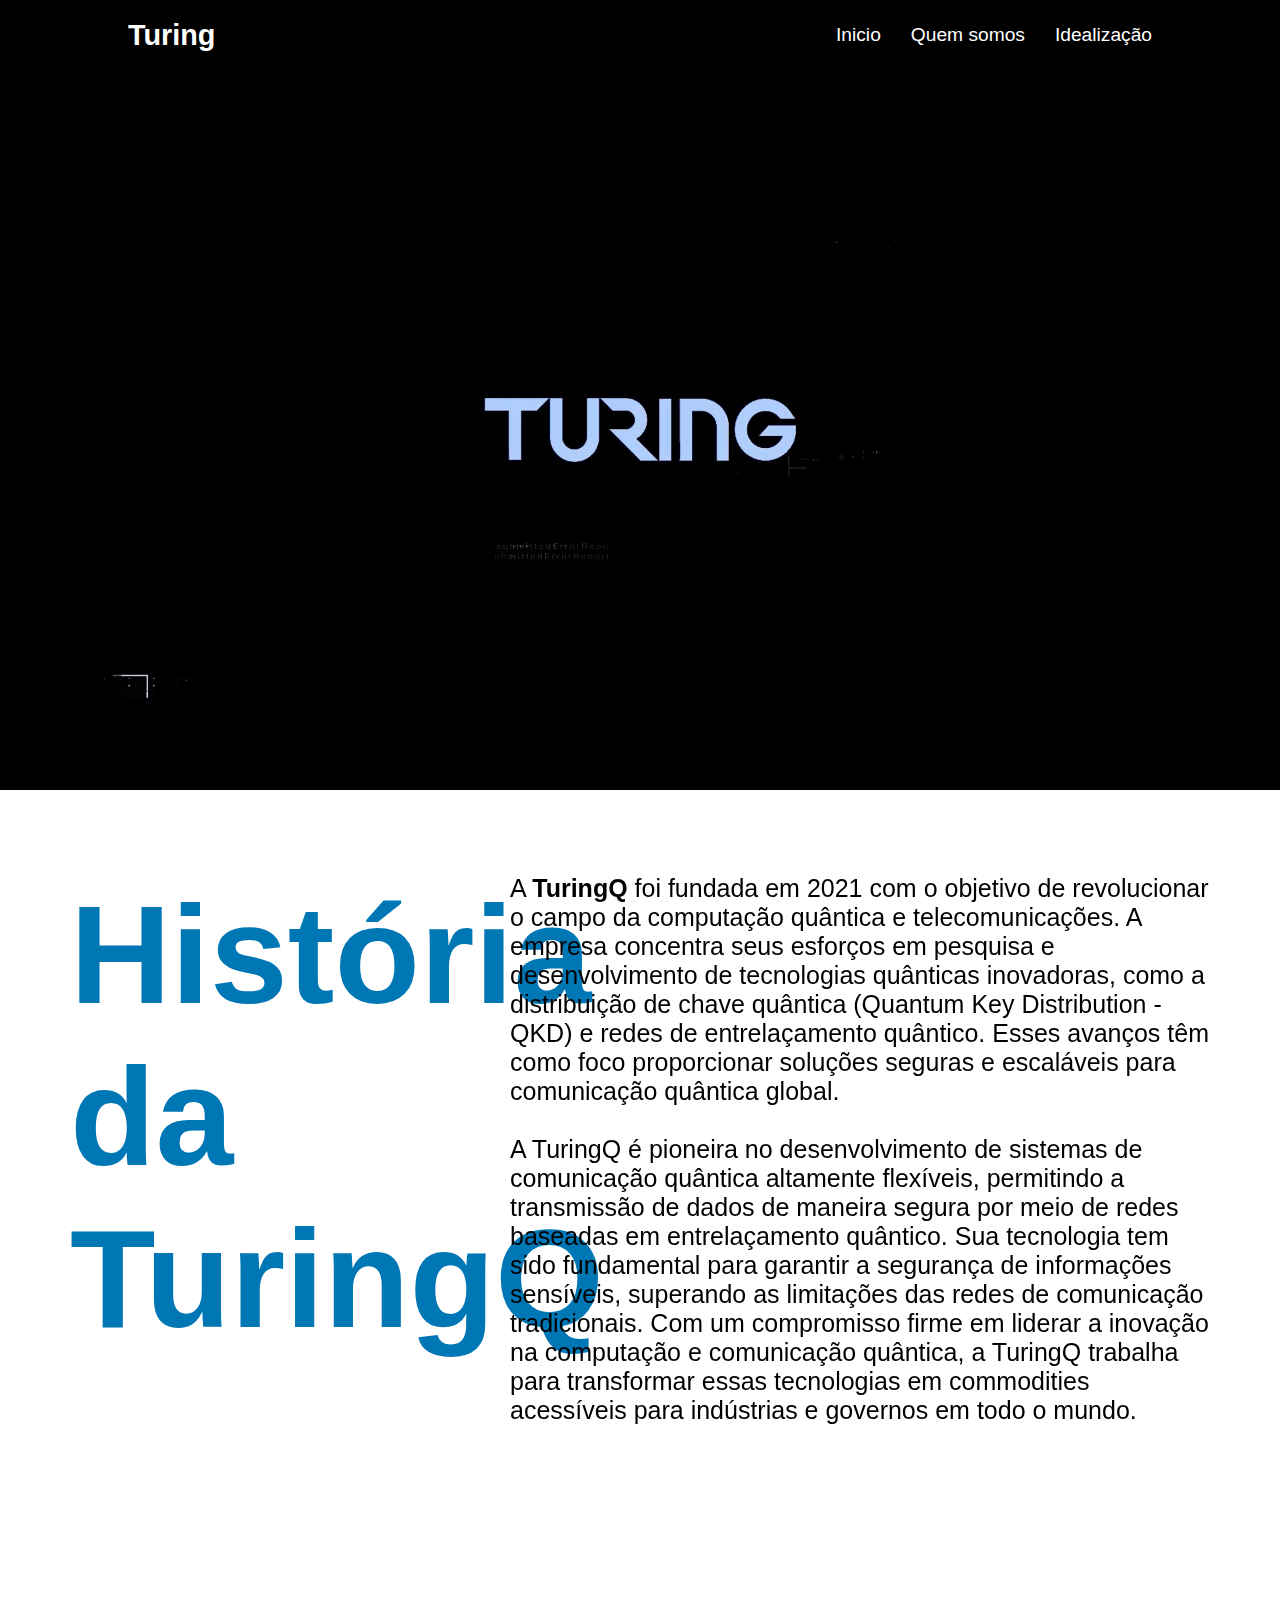
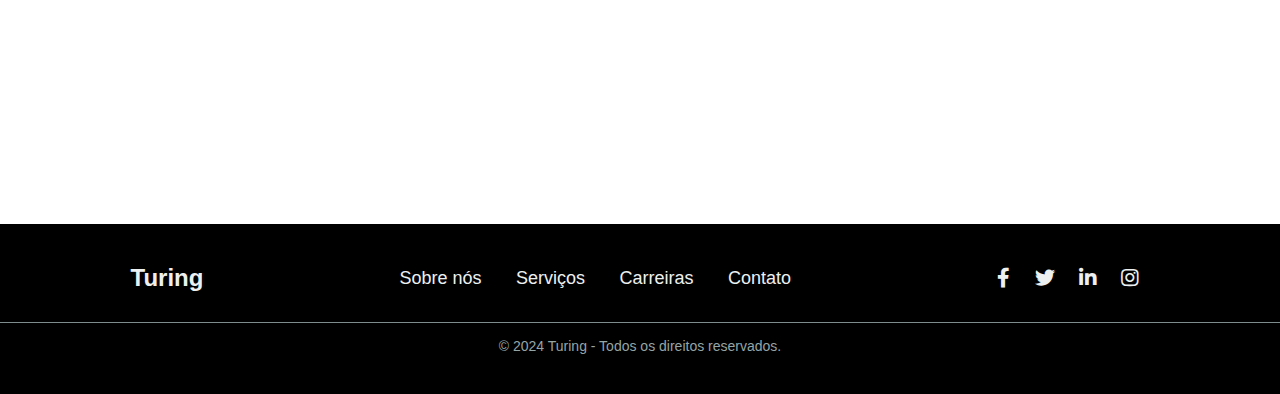
<file: index.html>
<!DOCTYPE html>
<html lang="pt-br">

<head>
  <meta charset="UTF-8">
  <meta http-equiv="X-UA-Compatible" content="IE=edge">
  <meta name="viewport" content="width=device-width, initial-scale=1.0">
  <link rel="stylesheet" href="style.css">
  <link rel="stylesheet" href="https://cdnjs.cloudflare.com/ajax/libs/font-awesome/5.15.4/css/all.min.css">
  <title>Turing</title>

</head>

<body>
  <div class="container">
    <div class="navbar">
      <h2>Turing</h2>
      <nav>
        <ul>
          <li><a href="index.html">Inicio</a></li>
          <li><a href="quemsomos.html">Quem somos</a></li>
          <li><a href="idealizacao.html">Idealização</a></li>
        </ul>
      </nav>
    </div>

  </div>
  <main>
    <video src="./img/Turing_logo.mp4" class="video-main" autoplay muted loop></video>

  </main>


  <section class="index-section">
    <div class="titulo-index hidden">
      <h1>História da TuringQ</h1>
    </div>
    <div class="p-index hidden">
      <p>
        A <a href="https://www.turingquantum.com" target="_blank">TuringQ</a> foi fundada em 2021 com o objetivo de revolucionar o campo da computação quântica e telecomunicações.
        A empresa concentra seus esforços em pesquisa e desenvolvimento de tecnologias quânticas inovadoras, como a
        distribuição de chave quântica (Quantum Key Distribution - QKD) e redes de entrelaçamento quântico. Esses
        avanços têm como foco proporcionar soluções seguras e escaláveis para comunicação quântica global.
        <br>
        <br>
        A TuringQ é pioneira no desenvolvimento de sistemas de comunicação quântica altamente flexíveis, permitindo a
        transmissão de dados de maneira segura por meio de redes baseadas em entrelaçamento quântico. Sua tecnologia tem
        sido fundamental para garantir a segurança de informações sensíveis, superando as limitações das redes de
        comunicação tradicionais. Com um compromisso firme em liderar a inovação na computação e comunicação quântica, a
        TuringQ trabalha para transformar essas tecnologias em commodities acessíveis para indústrias e governos em todo
        o mundo.


      </p>
    </div>


  </section>

  <footer class="footer">
    <div class="footer-content">
      <div class="footer-logo">
        <h2>Turing</h2>
      </div>
      <div class="footer-links">
        <a href="quemsomos.html">Sobre nós</a>
        <a href="idealizacao.html">Serviços</a>
        <a href="https://www.turing.com/pt/jobs">Carreiras</a>
        <a href="https://www.turing.com/contact-us">Contato</a>
      </div>
      <div class="footer-socials">
        <a href="https://www.facebook.com/turingcom/?locale=pt_BR"><i class="fab fa-facebook-f"></i></a>
        <a href=""><i class="fab fa-twitter"></i></a>
        <a href="https://www.linkedin.com/company/turingcom/?originalSubdomain=br"><i
            class="fab fa-linkedin-in"></i></a>
        <a href="https://www.instagram.com/turingcom/"><i class="fab fa-instagram"></i></a>
      </div>
    </div>
    <div class="footer-bottom">
      <p>&copy; 2024 Turing - Todos os direitos reservados.</p>
    </div>
  </footer>

</body>
<script src="script.js"></script>

</html>
</file>
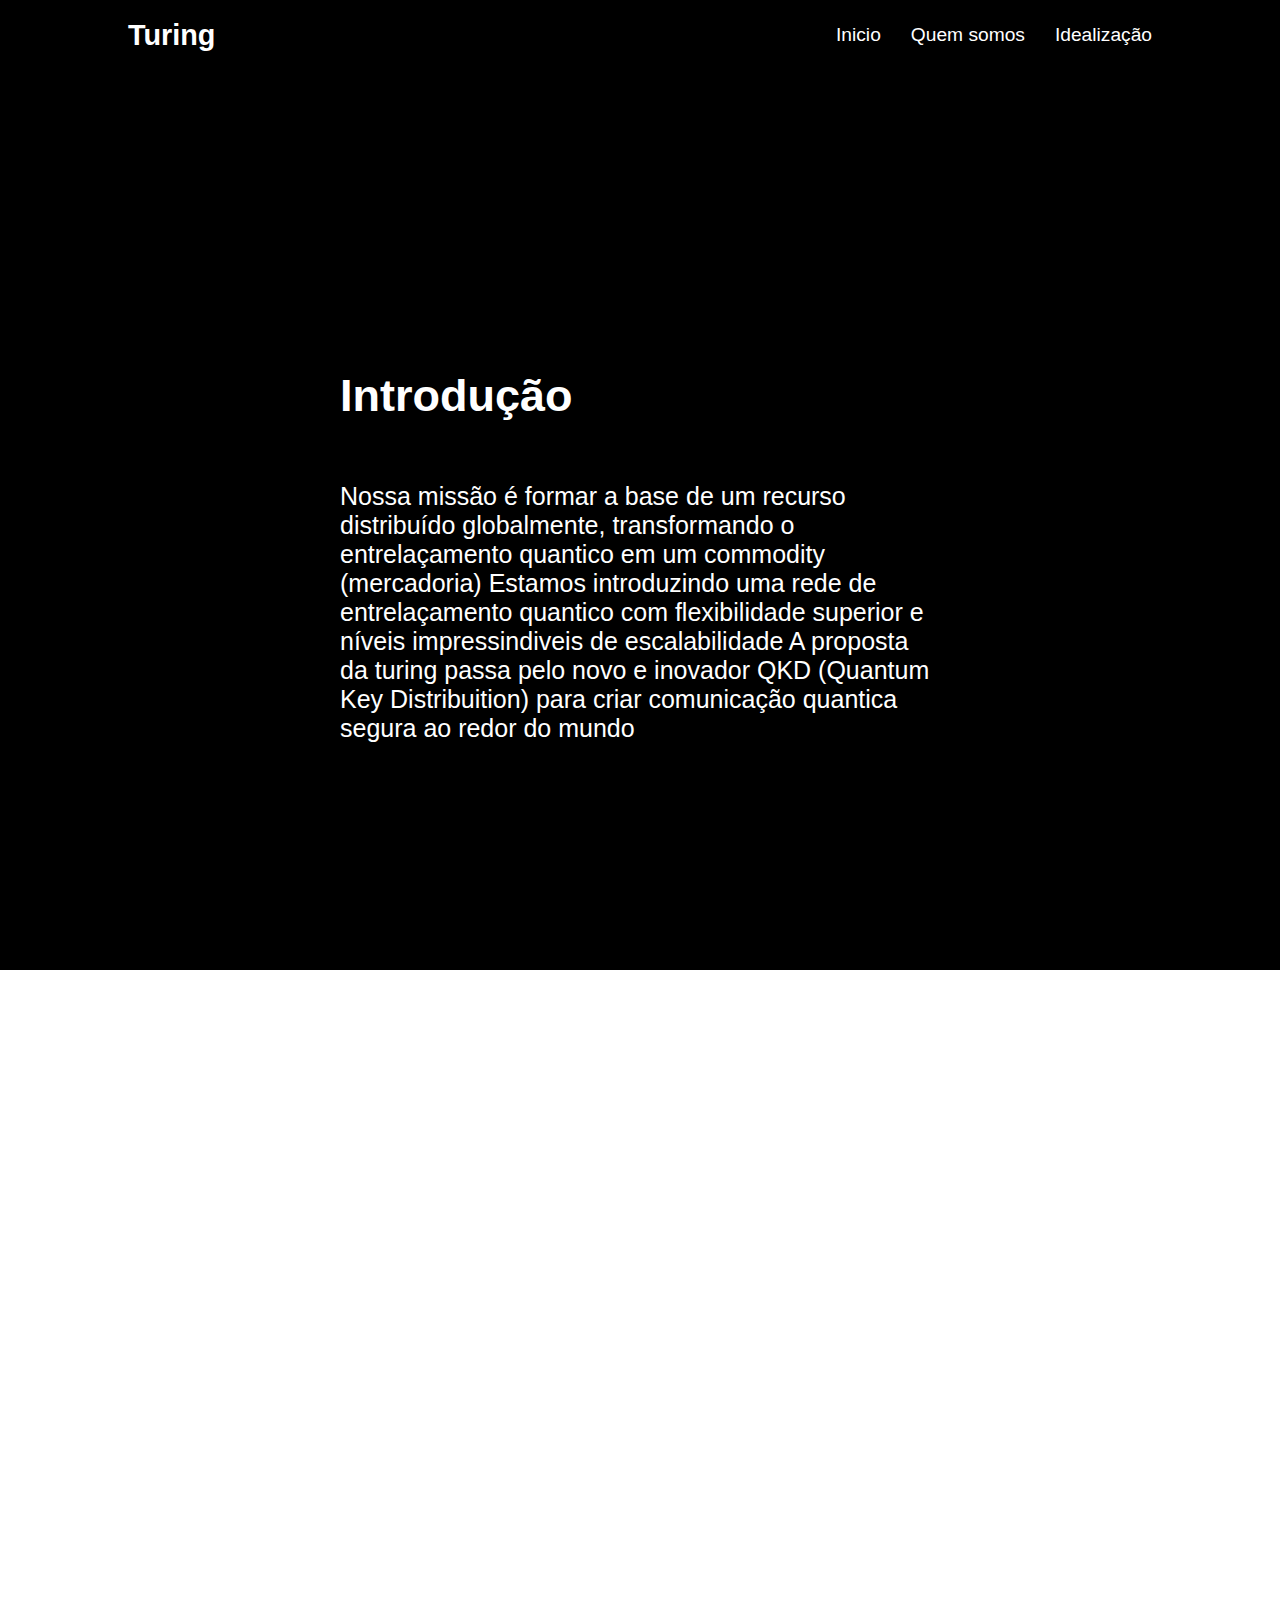
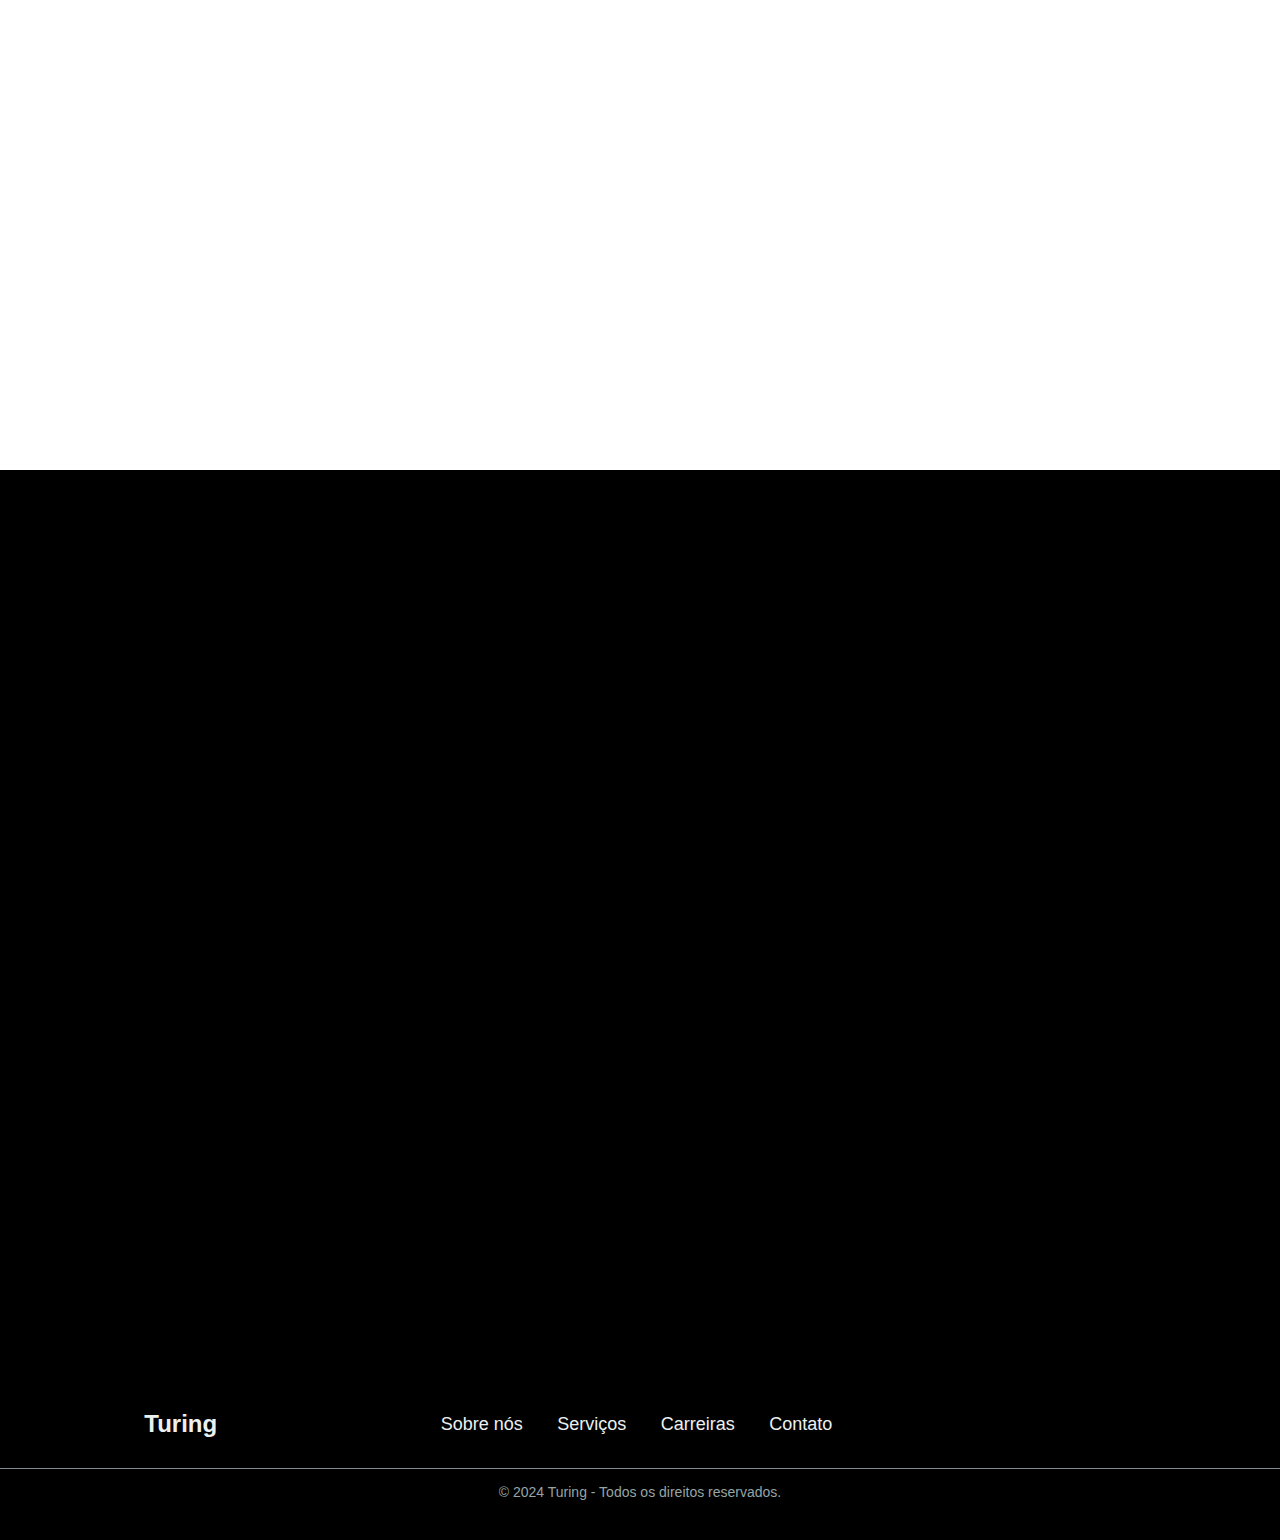
<file: idealizacao.html>
<!DOCTYPE html>
<html lang="pt-br">

<head>
    <meta charset="UTF-8">
    <meta http-equiv="X-UA-Compatible" content="IE=edge">
    <meta name="viewport" content="width=device-width, initial-scale=1.0">
    <link rel="stylesheet" href="style.css">
    <title>Turing</title>

</head>

<body>
    <div class="container">
        <div class="navbar">
            <h2>Turing</h2>
            <nav>
                <ul>
                    <li><a href="index.html">Inicio</a></li>
                    <li><a href="quemsomos.html">Quem somos</a></li>
                    <li class="dropdown">
                        <a href="idealizacao.html" class="dropbtn">Idealização</a>
                        <div class="dropdown-content">
                            <a href="#item1">Introdução</a>
                            <a href="#item2">Missão</a>
                            <a href="#item3">Funcionamento</a>
                        </div>
                    </li>
                </ul>
            </nav>
        </div>
    </div>

    </div>
    <section class="idea-1">
        <div class="titulo-i1" id="item1">
            <h1>Introdução</h1>
            <p>
                Nossa missão é formar a base de um recurso distribuído globalmente, transformando o entrelaçamento
                quantico em um commodity (mercadoria)
                Estamos introduzindo uma rede de entrelaçamento quantico com flexibilidade superior e níveis
                impressindiveis de escalabilidade

                A proposta da turing passa pelo novo e inovador QKD (Quantum Key Distribuition) para criar comunicação
                quantica segura ao redor do mundo
            </p>
        </div>



    </section>




    <section class="idea-2 hidden">
        <div class="titulo-i2" id="item2">
            <h1>Nossa missão é superar limites com tecnologia quântica e nova comunicação.</h1>
            <p>
                Em 2014, quando olhamos para as tecnologias disponíveis no mercado de comunicações quânticas seguras,
                como satélites quânticos ou repetidores quânticos de fibra óptica, vimos que essas tecnologias são
                limitadas em lidar com novos problemas ou protocolos de comunicação de banda-larga alta.
                <br>
                <br>
                Por exemplo, o arquivo original gerado pela operação Event Horizon Telescope
                (<a href="https://eventhorizontelescope.org" target="_blank">Event Horizon Telescope</a>)
                era grande demais para ser baixado ou transferido utilizando a internet ou qualquer meio de comunicação
                comumente utilizado hoje em dia e precisou ser movido fisicamente, com seus HD's levados de um centro de
                dados a outro para observação científica antes que pudéssemos obter "A primeira foto de um buraco negro"
                referente a Sagittarius A.
                <br>
                <br>
                Esse tipo de tecnologia ainda precisa enfrentar alguns desafios como a mobilidade de informação. Nós
                vimos a necessidade de uma nova tecnologia que pudesse dar conta da demanda de banda-larga em um mundo
                pós-computação quântica, por isso fundamos a
                <a href="https://www.turingquantum.com" target="_blank">Turing</a>.
            </p>

        </div>
    </section>

    <section class="idea-1 ">
        <div class="titulo-i1 hidden" id="item3">
            <h1>Como funciona?</h1>
            <p>Os QuBE's são inicialmente conectados para serem carregados, como baterias. Isso cria conexõs de
                emaranhamento quântico entre as memórias das unidades em diferentes QuBE's, formando a base para uma
                rede de emaranhamento quântico sem limite de distancia.</p>
            <img src="img/caixaia.jpeg" alt="" class="img-titu1">
        </div>
    </section>

   

   

    <footer class="footer">
        <div class="footer-content">
            <div class="footer-logo">
                <h2>Turing</h2>
            </div>
            <div class="footer-links">
                <a href="quemsomos.html">Sobre nós</a>
                <a href="idealizacao.html">Serviços</a>
                <a href="https://www.turing.com/pt/jobs">Carreiras</a>
                <a href="https://www.turing.com/contact-us">Contato</a>
            </div>
            <div class="footer-socials">
                <a href="https://www.facebook.com/turingcom/?locale=pt_BR"><i class="fab fa-facebook-f"></i></a>
                <a href=""><i class="fab fa-twitter"></i></a>
                <a href="https://www.linkedin.com/company/turingcom/?originalSubdomain=br"><i
                        class="fab fa-linkedin-in"></i></a>
                <a href="https://www.instagram.com/turingcom/"><i class="fab fa-instagram"></i></a>
            </div>
        </div>
        <div class="footer-bottom">
            <p>&copy; 2024 Turing - Todos os direitos reservados.</p>
        </div>
    </footer>







</body>
<script src="script.js"></script>

</html>
</file>
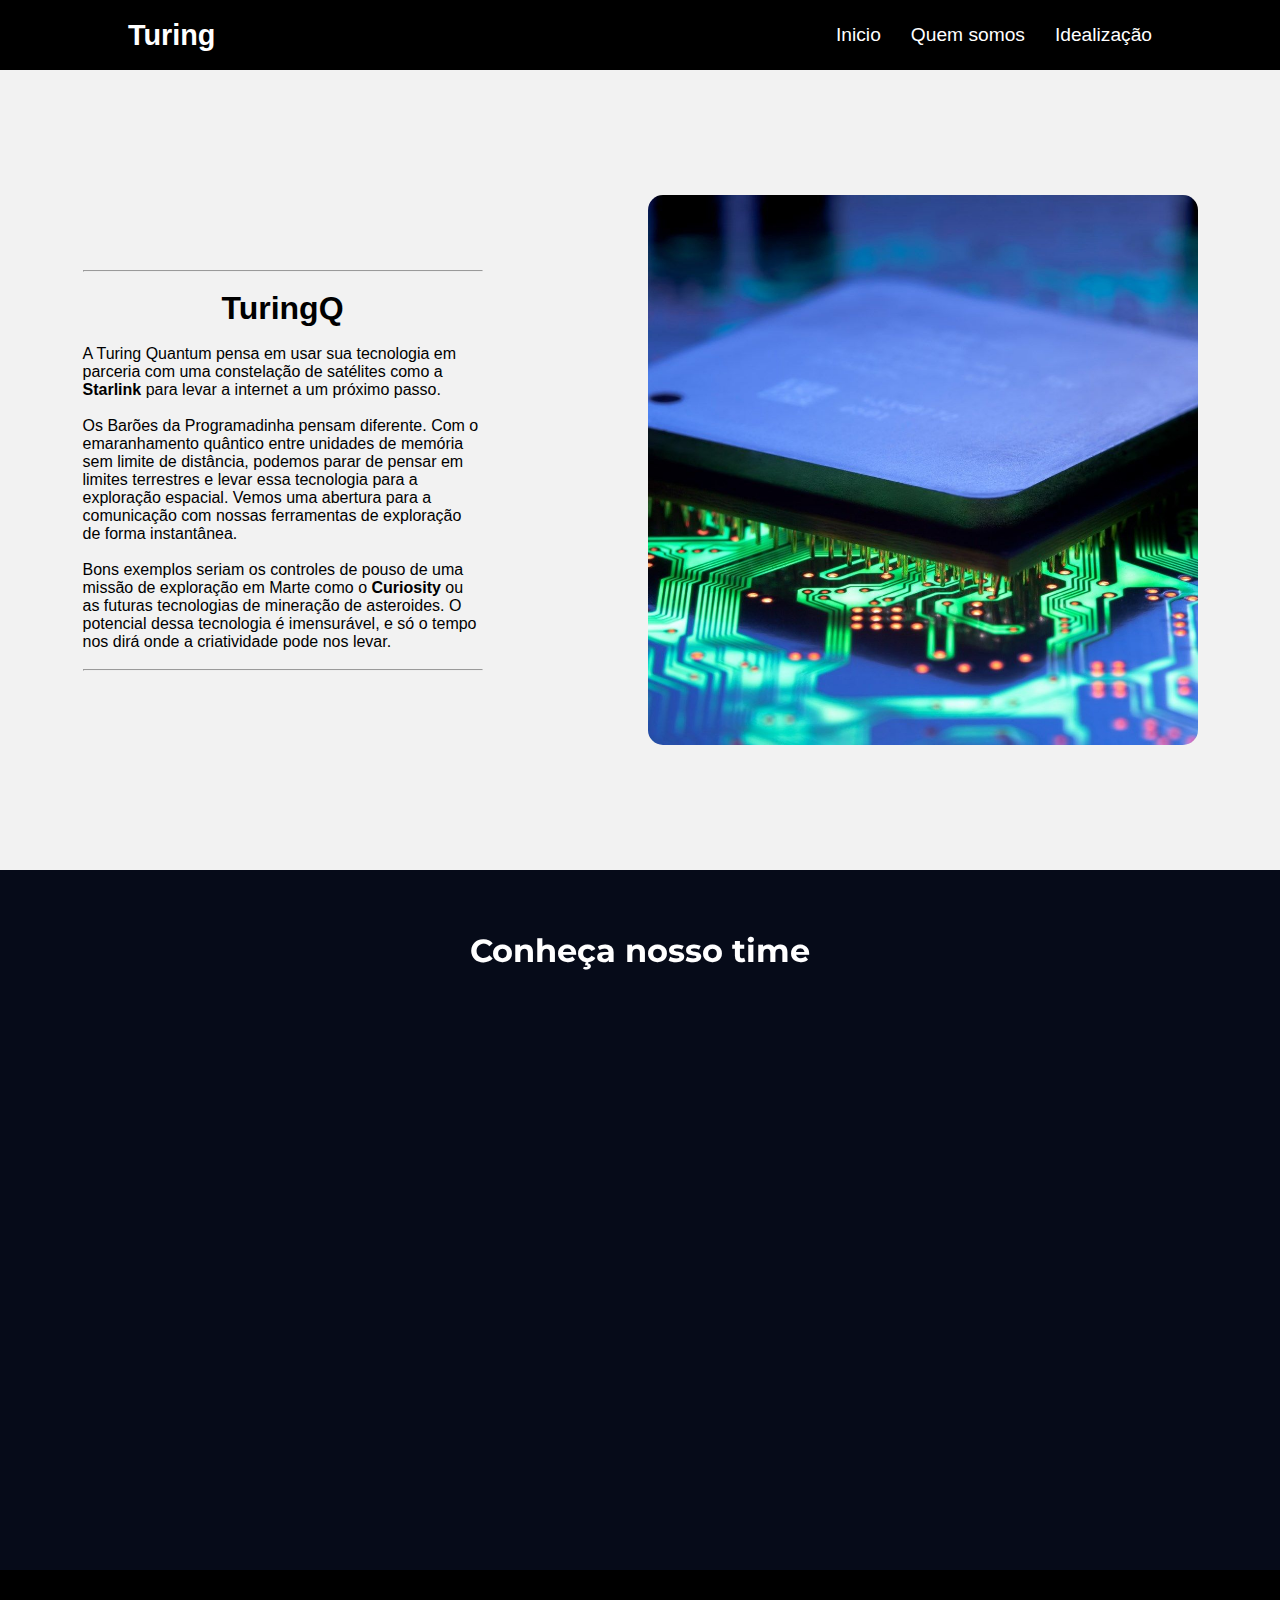
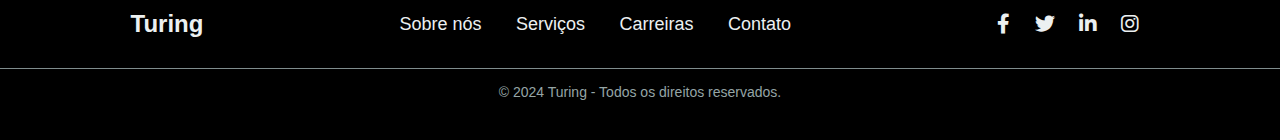
<file: quemsomos.html>
<!DOCTYPE html>
<html lang="pt-br">

<head>
    <meta charset="UTF-8">
    <meta http-equiv="X-UA-Compatible" content="IE=edge">
    <meta name="viewport" content="width=device-width, initial-scale=1.0">
    <link rel="stylesheet" href="style.css">
    <link rel="stylesheet" href="https://cdnjs.cloudflare.com/ajax/libs/font-awesome/6.0.0-beta3/css/all.min.css">
    <link href="https://fonts.googleapis.com/css2?family=Montserrat:wght@700&display=swap" rel="stylesheet">


    <title>Turing</title>
</head>

<body>
    <div class="container">
        <div class="navbar">
            <h2>Turing</h2>
            <nav>
                <ul>
                    <li><a href="index.html">Inicio</a></li>
                    <li><a href="quemsomos.html">Quem somos</a></li>
                    <li><a href="idealizacao.html">Idealização</a></li>
                </ul>
            </nav>
        </div>
    </div>
    <main class="container-qm">
        <div class="texto-qm">
            <hr>
            <br>
            <h1>TuringQ</h1>
            <br>
            <p>
                A Turing Quantum pensa em usar sua tecnologia em parceria com uma constelação de satélites como a
                <a href="https://www.starlink.com/br/residential?referral=RC-481067-34312-6&utm_source=google&utm_medium=paid&utm_campaign=sls_br_src_ggl_brd_stk-pe&utm_content=sls_br_src_ggl_brd_stk-pe_res_gsa_v4s_txt_pt-br_br58off&utm_term=starlink&utm_id=&gad_source=1&gclid=Cj0KCQjwr9m3BhDHARIsANut04bxRgPfyFxFPHHeIdsXE3pBl5wTI-nYtLxgt_utJGieom3rSY1ZOA4aAu4FEALw_wcB"
                    target="_blank">
                    Starlink
                </a> para levar a internet a um próximo passo.

            </p>
            <br>

            <p>
                Os Barões da Programadinha pensam diferente. Com o emaranhamento quântico entre unidades de memória sem
                limite de distância, podemos parar de pensar em limites terrestres e levar essa tecnologia para a
                exploração espacial. Vemos uma abertura para a comunicação com nossas ferramentas de exploração de forma
                instantânea.
            </p> <br>


            <p>
                Bons exemplos seriam os controles de pouso de uma missão de exploração em Marte como o
                <a href="https://eyes.nasa.gov/curiosity/" target="_blank">
                    Curiosity
                </a> ou as futuras tecnologias de mineração de asteroides. O potencial dessa tecnologia é imensurável, e
                só o tempo nos dirá onde a criatividade pode nos levar.
            </p> <br>

            <hr>

        </div>
        <div class="img-qm"></div>
    </main>

    <div class="background">
        <h1 class="hidden">Conheça nosso time</h1>

        <div class="container-card  ">



            <div class="bloco-1 hidden">
                <img src="img/salomao.jpeg" alt="">
                <div class="titulo-card">
                    <h2>Filipe Salomão</h2>
                </div>
                <div class="text-card">
                    <p>Idealista</p>
                </div>

                <div class="social-buttons">
                    <a href="https://www.instagram.com/lipe_salomao/" target="_blank" class="btn-social instagram">
                        <i class="fab fa-instagram"></i>
                    </a>
                    <a href="https://www.linkedin.com" target="_blank" class="btn-social linkedin">
                        <i class="fab fa-linkedin-in"></i>
                    </a>
                </div>
            </div>

            <div class="bloco-1 hidden">
                <img src="img/let.jpeg" alt="">
                <div class="titulo-card">
                    <h2>Leticia Cabral</h2>
                </div>
                <div class="text-card">
                    <p>Dev Front-end</p>
                </div>

                <div class="social-buttons">
                    <a href="https://www.instagram.com/leticia_cabral1705/" target="_blank"
                        class="btn-social instagram">
                        <i class="fab fa-instagram"></i>
                    </a>
                    <a href="https://www.linkedin.com" target="_blank" class="btn-social linkedin">
                        <i class="fab fa-linkedin-in"></i>
                    </a>
                </div>
            </div>

            <div class="bloco-1 hidden">
                <img src="img/felipao.jpeg" alt="">
                <div class="titulo-card">
                    <h2>Felipe Trindade</h2>
                </div>
                <div class="text-card">
                    <p>Dev Front-end</p>
                </div>

                <div class="social-buttons">
                    <a href="https://www.instagram.com/felltrindade_/" target="_blank" class="btn-social instagram">
                        <i class="fab fa-instagram"></i>
                    </a>
                    <a href="https://www.linkedin.com/in/felipe-trindade-274812222/" target="_blank"
                        class="btn-social linkedin">
                        <i class="fab fa-linkedin-in"></i>
                    </a>
                </div>
            </div>

            <div class="bloco-1 hidden">
                <img src="img/nic.jpeg" alt="">
                <div class="titulo-card">
                    <h2>Nicolas</h2>
                </div>
                <div class="text-card">
                    <p>Designer</p>
                </div>

                <div class="social-buttons">
                    <a href="https://www.instagram.com" target="_blank" class="btn-social instagram">
                        <i class="fab fa-instagram"></i>
                    </a>
                    <a href="https://www.linkedin.com" target="_blank" class="btn-social linkedin">
                        <i class="fab fa-linkedin-in"></i>
                    </a>
                </div>
            </div>

            <div class="bloco-1 hidden">
                <img src="img/hug.jpeg" alt="">
                <div class="titulo-card">
                    <h2>Hugo</h2>
                </div>
                <div class="text-card">
                    <p>Idealista</p>
                </div>

                <div class="social-buttons">
                    <a href="https://www.instagram.com" target="_blank" class="btn-social instagram">
                        <i class="fab fa-instagram"></i>
                    </a>
                    <a href="https://www.linkedin.com" target="_blank" class="btn-social linkedin">
                        <i class="fab fa-linkedin-in"></i>
                    </a>
                </div>
            </div>

        </div>







    </div>
    <footer class="footer">
        <div class="footer-content">
          <div class="footer-logo">
            <h2>Turing</h2>
          </div>
          <div class="footer-links">
            <a href="quemsomos.html">Sobre nós</a>
            <a href="idealizacao.html">Serviços</a>
            <a href="https://www.turing.com/pt/jobs">Carreiras</a>
            <a href="https://www.turing.com/contact-us">Contato</a>
          </div>
          <div class="footer-socials">
            <a href="https://www.facebook.com/turingcom/?locale=pt_BR"><i class="fab fa-facebook-f"></i></a>
            <a href=""><i class="fab fa-twitter"></i></a>
            <a href="https://www.linkedin.com/company/turingcom/?originalSubdomain=br"><i class="fab fa-linkedin-in"></i></a>
            <a href="https://www.instagram.com/turingcom/"><i class="fab fa-instagram"></i></a>
          </div>
        </div>
        <div class="footer-bottom">
          <p>&copy; 2024 Turing - Todos os direitos reservados.</p>
        </div>
      </footer>
</body>
<script src="script.js"></script>

</html>
</file>
<file: style.css>
* {
  margin: 0;
  padding: 0;
  font-family: 'Gill Sans', 'Gill Sans MT', Calibri, 'Trebuchet MS', sans-serif;
}

.hidden {
  opacity: 0;
  filter: blur(15px);
  transition: all 2s;
  transform: translate(-100%);
}

.show {
  opacity: 1;
  filter: blur(0);
  transition: all 2s;
  transform: translateX(0);
}
.container {
  background-color: var(--nav-color);
  font-size: 1.2rem;
  font-family: "Merriweather Sans", sans-serif;
  height: 70px;
  background-color: black;
}

.navbar {
  display: flex;
  align-items: center;
  justify-content: center;
  height: 100%;
  width: 80%;
  margin: auto;
}

.navbar ul {
  display: flex;
}

.container .navbar {
  justify-content: space-between;
}

.navbar h2 {
  color: white;
}

.navbar li {
  list-style: none;
  margin-left: 30px;
}

.navbar li a {
  text-decoration: none;
  color: white;
}

.navbar li a:hover {
  color: bisque;
  border-bottom: 1px solid bisque;
  transition: 1s;
}
.dropdown {
  position: relative;
  display: inline-block;
}

.dropdown-content {
  display: none;
  position: absolute;
  background-color: black;
  min-width: 160px;
  box-shadow: 0px 8px 16px 0px rgba(0, 0, 0, 0.2);
  z-index: 1;
}

.dropdown-content a {
  color: white;
  padding: 12px 16px;
  text-decoration: none;
  display: block;
  text-align: left;
}

.dropdown-content a:hover {
  color: bisque;
  border-bottom: 1px solid bisque;
  transition: 0.5s;
}

.dropdown:hover .dropdown-content {
  display: block;
}

.dropdown:hover .dropbtn {
  color: bisque;
}

.video-main {
  width: 100%; /* Ocupa a largura total do contêiner */
  height: auto; /* Ajusta a altura para manter a proporção */
  object-fit: cover; /* Garante que o vídeo preencha o contêiner mantendo a proporção */
  margin: 0;
}

.container-qm {
  display: flex;
  align-items: center;
  justify-content: space-around;
  background-color: hsl(0, 0%, 95%);

  min-height: 800px;
}

.texto-qm {
  max-width: 400px;
}

.texto-qm h1 {
  text-align: center;
}
.texto-qm p a {
  color: black;         
  text-decoration: none; 
  font-weight: bold;     
}

.texto-qm p a:hover {
  color: blue;         
  text-decoration: none; 
  font-weight: bold;     
}

.img-qm {
  background-image: url('img/process.jpg');
  background-size: cover;
  background-position: center;
  min-height: 550px;
  width: 550px;
  border-radius: 15px;
}
.container-card {
  min-height: 600px;
  background-color: hsl(222, 63%, 6%);
  
  color: white;
  display: flex;
  justify-content: space-around;
  align-items: center;
  flex-wrap: wrap;
}
.background {
  background-color: hsl(222, 63%, 6%);
  color: white;
  
  
}
.background h1 {
  display: flex;
  justify-content: center;
  background-color: hsl(222, 63%, 6%);
  height: 100px;
  align-items: end;
  font-family: 'Montserrat', sans-serif;

  
}


.bloco-1 {
  border: 2px solid rgb(255, 255, 255);
  border-radius: 20px;
  padding: 15px;
  text-align: center;
  height:  245px;
}
.bloco-1 img {
  width: auto;               
  height: 150px;             
  border-radius: 20px;
  object-fit: cover;        
  object-position: top;      
  min-width: 150px;
}
.text-card {
  margin-top: 7px;
  color: rgb(143, 142, 142);

}

.social-buttons {
  margin-top: 10px;
  display: flex;
  justify-content: center;
  gap: 15px; /* Espaço entre os botões */
}

.btn-social {
  position: relative;
  color: #000;
  font-size: 20px;
  text-decoration: none;
  padding-bottom: 5px; /* Espaço para a borda */
  transition: color 0.3s ease;
}

.btn-social:before {
  content: "";
  position: absolute;
  bottom: 0;
  left: 0;
  width: 0;
  height: 2px;
  background-color: currentColor; /* Usa a cor do ícone para a borda */
  transition: width 0.3s ease;
}

.btn-social:hover:before {
  width: 100%; /* Aumenta a borda até o tamanho completo no hover */
}

.btn-social:hover {
  color: #0077B5; /* Mudança de cor do ícone no hover */
}

/* Cores específicas para cada rede */
.instagram {
  color: #E4405F;
}

.linkedin {
  color: #0077B5;
}

.idea-1 {
  min-height: 900px;
  background-color: black;
  display: flex;
  align-items: center;
  justify-content: center;
}
.idea-2 {
  min-height: 900px;
  color: black;
  display: flex;
  margin-top: 200px;
  justify-content: center;

}

.titulo-i1 {
  height: 300px;
  width: 600px;
  
}

.titulo-i1 h1 {
  font-size: 45px;
  color: white;
  font-family: 'Gill Sans', 'Gill Sans MT', Calibri, 'Trebuchet MS', sans-serif;
}

.titulo-i1 p {
  color: white;
  margin-top: 60px;
  font-size: 25px;
}

.titulo-i2 {
  height: 300px;
  width: 600px;
  text-align: center;
}

.titulo-i2 h1 {
  font-size: 45px;
  color: black;
  font-family: 'Gill Sans', 'Gill Sans MT', Calibri, 'Trebuchet MS', sans-serif;
}

.titulo-i2 p {
  color: black;
  margin-top: 40px;
  font-size: 16px;
}
.titulo-i2 p a {
  color: black;
  text-decoration: none;
  font-weight: bold;
}




.bloco-1:nth-child(2) {
  transition-delay: 400ms;
}

.bloco-1:nth-child(3) {
  transition-delay: 600ms;
}

.bloco-1:nth-child(4) {
  transition-delay: 800ms;
}

.bloco-1:nth-child(5) {
  transition-delay: 1000ms;
}

.img-titu1 {
  height: 200px;
  width: 600px;
  object-fit: cover;
  
}

.index-section {
  background-color: #ffffff;
  display: flex;
  justify-content: space-around;
  margin-top: 80px;
  min-height: 950px;
}
.titulo-index {
  font-size: 70px;
  max-width: 300px;
  color: #0077B5;
  
}
.p-index {
  max-width: 700px;
  font-size: 25px;
  font-family: 'Courier New', Courier, monospace;
  
}

.footer {
  background-color: #000000;
  color: #ecf0f1;
  padding: 40px 0;
  text-align: center;
}

.footer-content {
  display: flex;
  justify-content: space-around;
  align-items: center;
  flex-wrap: wrap;
  max-width: 1200px;
  margin: 0 auto;
}

.footer-logo h2 {
  font-size: 24px;
  color: #ecf0f1;
}

.footer-links a {
  color: #ecf0f1;
  text-decoration: none;
  margin: 0 15px;
  font-size: 18px;
  transition: color 0.3s ease;
}

.footer-links a:hover {
  color: #3498db;
}

.footer-socials a {
  color: #ecf0f1;
  margin: 0 10px;
  font-size: 20px;
  transition: color 0.3s ease;
}

.footer-socials a:hover {
  color: #3498db;
}

.footer-bottom {
  margin-top: 30px;
  border-top: 1px solid #7f8c8d;
  padding-top: 15px;
}

.footer-bottom p {
  font-size: 14px;
  color: #95a5a6;
}

/* Estilos de ícones de redes sociais (fa-facebook, fa-twitter, etc.) */
@import url('https://cdnjs.cloudflare.com/ajax/libs/font-awesome/5.15.4/css/all.min.css');

.p-index a {
  text-decoration: none;
  color: black;
  font-weight: bold;
} 
.p-index a:hover {
  
  color: #0077B5;
}
</file>
